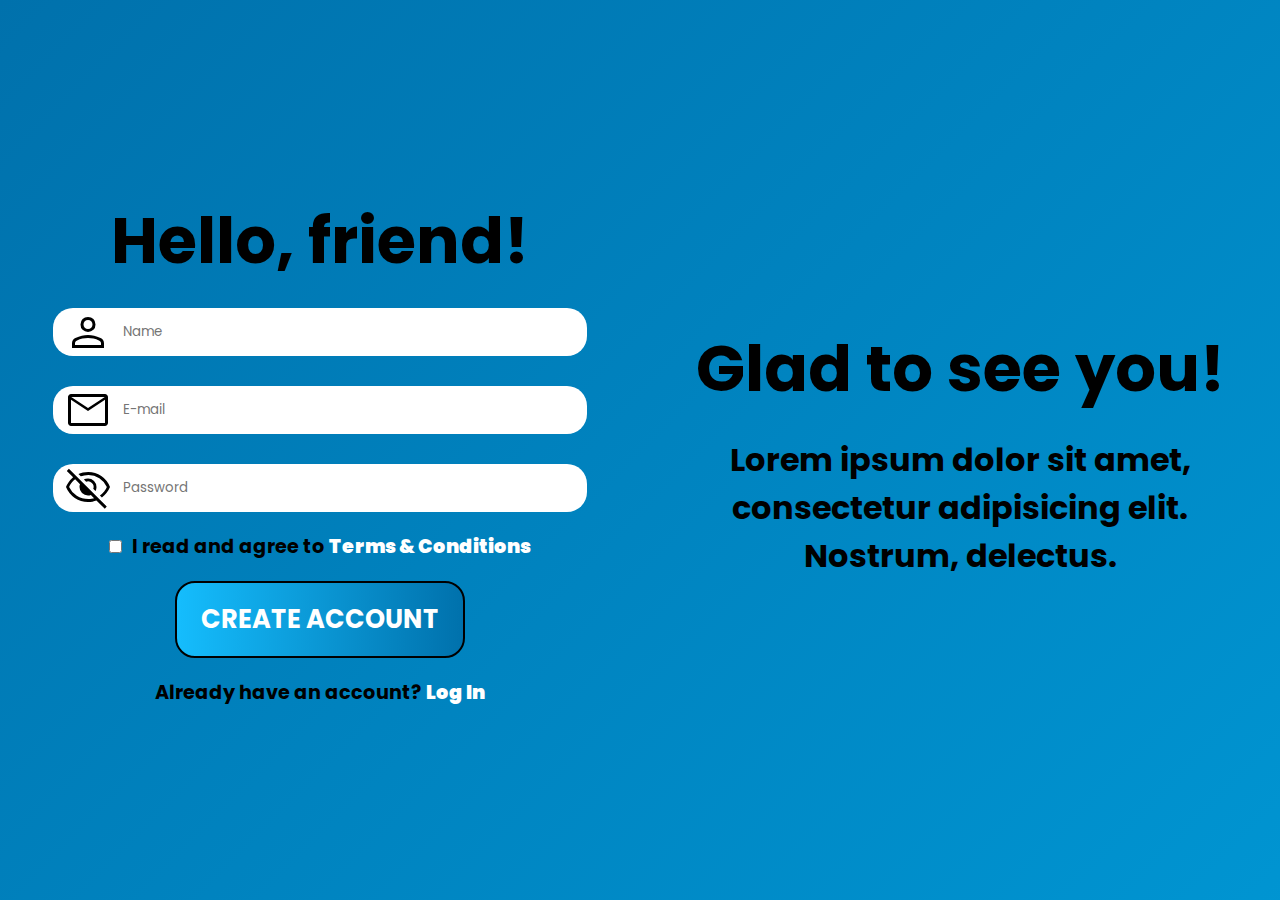
<file: index.html>
<!DOCTYPE html>
<html lang="en">
<head>
    <meta charset="UTF-8">
    <meta http-equiv="X-UA-Compatible" content="IE=edge">
    <meta name="viewport" content="width=device-width, initial-scale=1.0">
    <link rel="stylesheet" href="styles.css">
    <script src="javascript.js" defer></script>
    <title>Login Page</title>
</head>
<body>
    <!-- <img src="images/svg1.svg" class="backgroundUp" alt="">
    <img src="images/svg2.svg" class="backgroundDown" alt=""> -->
    <div class="container">
        <h2>Hello, friend!</h2>
        <form>
            <label>
                <img src="images/userIcon.svg" class="icon" alt="">
                <input type="text" placeholder="Name" required>
            </label>
            <label>
                <img src="images/emailIcon.svg" class="icon" alt="">
                <input type="email" placeholder="E-mail" required>
            </label>
            <label>
                <img src="images/visibilityOff.svg" class="icon password" alt="">
                <img src="images/visibilityOn.svg" class="icon password inactive" alt="">
                <input type="password" id="passwordField" placeholder="Password" required>
            </label>
        </form>
        <div class="terms">
            <input type="checkbox">
            <h4>I read and agree to <a href="#">Terms & Conditions</a></h4>
        </div>
        <button type="submit" value="submit" id="link">CREATE ACCOUNT</button>
        <h4>Already have an account? <a href="#">Log In</a></h4>
    </div>
    <div class="info">
        <h2>Glad to see you!</h2>
        <h3>Lorem ipsum dolor sit amet, consectetur adipisicing elit. Nostrum, delectus.</h3>
    </div>
</body>
</html>
</file>
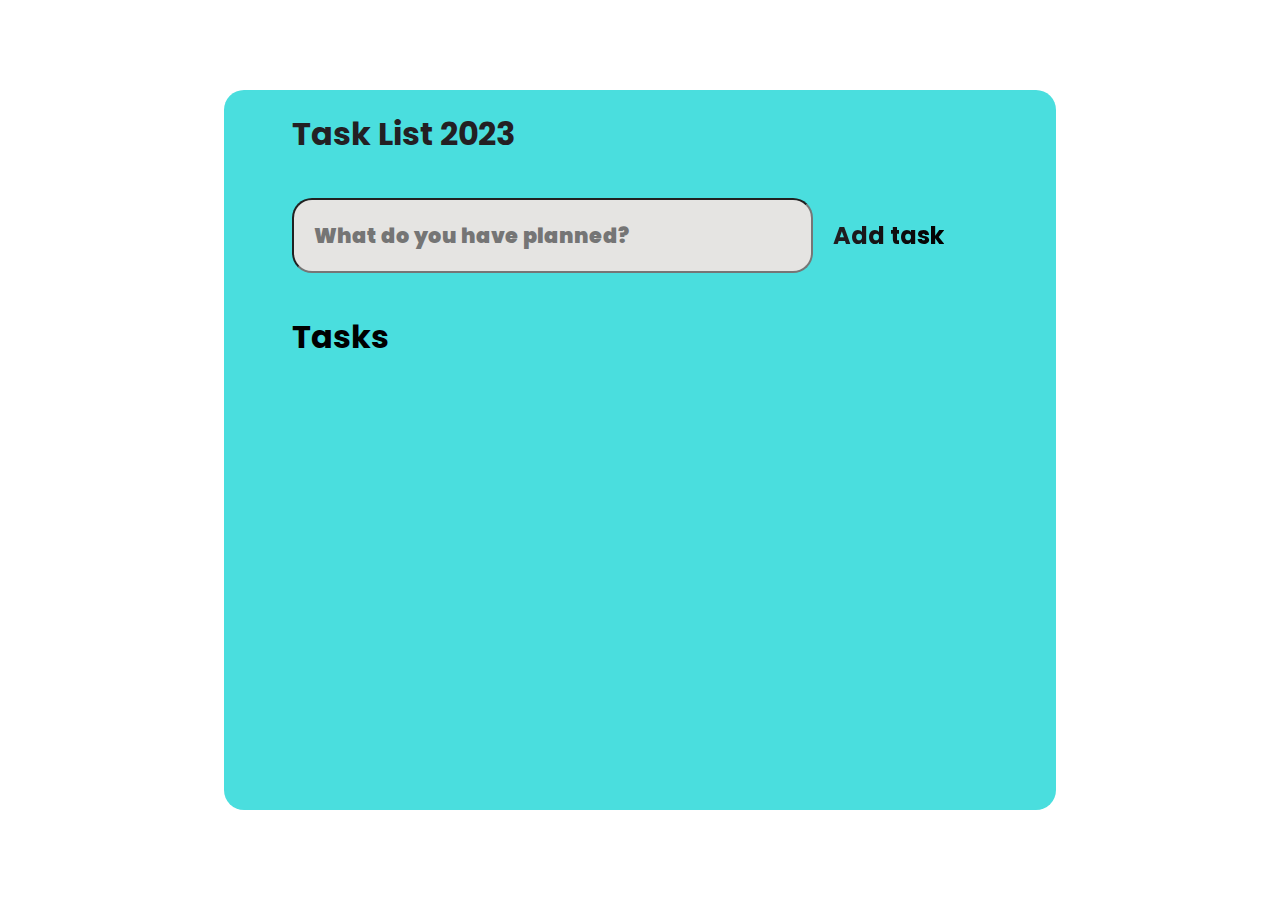
<file: home.html>
<!DOCTYPE html>
<html lang="en">
<head>
    <meta charset="UTF-8">
    <meta http-equiv="X-UA-Compatible" content="IE=edge">
    <meta name="viewport" content="width=device-width, initial-scale=1.0">
    <link rel="stylesheet" href="home.css">
    <script src="home.js" defer></script>
    <title>Home Page</title>
</head>
<body>
    <div class="container">
        <h2 id="title">Task List 2023</h2>

        <form class="newTasks">
            <input type="text" id="newTaskInput" placeholder="What do you have planned?" />
            <input type="submit" id="addTask" value="Add task">
        </form>

        <div class="taskList">
            <h2>Tasks</h2>

            <div id="tasks">

                <!-- <div class="task">
                    <div class="content">
                        <input type="text" class="text" value="random task" readonly>
                    </div>
                    <div class="actions">
                        <button class="edit">Edit</button>
                        <button class="delete">Delete</button>
                    </div>
                </div>

            </div> -->

        </div>
        

    </div>
</body>
</html>
</file>
<file: styles.css>
@import url('https://fonts.googleapis.com/css2?family=Poppins&display=swap');

* {
    padding: 0;
    margin: 0;
    box-sizing: border-box;
    font-family: 'Poppins', sans-serif;
}

:root {
    --backgroundColor: #15bdfd;
    --background-color1: #15bdfd;
    --background-color2: #00b8f7;
    --background-color3: #0071ac;
    --fontSize: 1rem;
}

body {
    display: flex;
    height: 100vh;
    background: linear-gradient(-45deg, var(--background-color1), 
    var(--background-color2), var(--background-color3));

    background-size: 400% 400%;
    animation: backgroundAnimate 25s ease infinite;
    background-attachment: fixed;
}

@keyframes backgroundAnimate {
	0% {
		background-position: 0% 50%;
	}
	50% {
		background-position: 100% 50%;
	}
	100% {
		background-position: 0% 50%;
	}
}

.backgroundUp {
    position: absolute;
    bottom: 0;
    right: 0;
    background-size: cover;
    background-repeat: no-repeat;
    z-index: -99999;
}

.backgroundDown {
    position: absolute;
    top: 0;
    right: 0;
    background-size: cover;
    background-repeat: no-repeat;
    z-index: -999999999999;
}

.container {
    display: flex;
    flex-direction: column;
    justify-content: center;
    align-items: center;
    width: 50%;
    height: 100%;
    gap: 20px;
    padding: 30px;
}

.container h2 {
    font-size: calc(4 * var(--fontSize));
    font-weight: bolder;
}

form {
    display: flex;
    flex-direction: column;
    justify-content: center;
    align-items: center;
    width: 100%;
    gap: 30px;
}

form label {
    display: flex;
    justify-content: center;
    align-items: center;
    position: relative;
    width: 100%;
}

form label input {
    width: 80%;
    height: 3rem;
    border: none;
    border-top-right-radius: 20px;
    border-bottom-right-radius: 20px;
}

textarea:focus, input:focus {
    outline: none;
}

.inactive {
    display: none;
}

.icon {
    padding-left: .7rem;
    padding-right: .7rem;
    background-color: white;
    border-top-left-radius: 20px;
    border-bottom-left-radius: 20px;
}

.terms {
    display: flex;
    align-items: center;
    justify-content: center;
    gap: 10px;
    width: 50%;
}

.terms a {
    text-decoration: none;
    color: white;
    font-weight: bolder;
    font-weight: bolder;
    transition: all .4s ease-out;
}

.terms a:hover {
    color: blue;
}

h4 {
    font-size: calc(1.2 * var(--fontSize));
}

.container button {
    padding: 3%;
    width: 35%;
    border-radius: 20px;
    border: 2px solid black;
    background-image: linear-gradient(to right, var(--background-color1), var(--background-color3));
    color: white;
    font-size: calc(1.6 * var(--fontSize));
    transition: all .4s ease-out;
    font-weight: bolder;
}

.container button:hover {
    color: black;
}

.container h4 a {
    text-decoration: none;
    color: white;
    font-weight: bolder;
    transition: all .4s ease-out;
}

.container h4 a:hover {
    color: blue;
}

.info {
    display: flex;
    flex-direction: column;
    justify-content: center;
    align-items: center;
    gap: 20px;
    width: 50%;
    height: 100%;
    padding: 30px;
}

.info h2{
    font-size: calc(4 * var(--fontSize));
}

.info h3 {
    font-size: calc(2 * var(--fontSize));
    text-align: center;
}

@media(max-width:480px){
    body {
        flex-direction: column;
        align-items: center;
        justify-content: center;
        height: 100vh;
    }

    .container {
        width: 100%;
        padding-top: 50px;
    }

    .container h2 {
        font-size: calc(2.5 * var(--fontSize));
    }

    .container .terms {
        width: 100%;
    }

    .container .terms h4{
        font-size: calc(.8 * var(--fontSize));
    }

    .container button {
        padding: 10px;
        font-size: calc(1.2 * var(--fontSize));
        width: 60%;
    }

    .container h4:not(.terms){
        display: flex;
        flex-direction: column;
        justify-content: center;
        align-items: center;
    }

    .info {
        width: 100%;
        text-align: center;
    }

    .info h2 {
        font-size: 250%;
    }

    .info h3 {
        font-size: calc(1.3 * var(--fontSize));
    }
}

@media(min-width:481px) and (max-width:768px){
    body {
        flex-direction: column;
        justify-content: center;
        align-items: center;
        height: 100vh;
    }

    .container {
        width: 100%;
        padding-top: 50px;
    }

    .container .terms {
        width: 100%;
    }

    .container button {
        padding: 20px;
        font-size: calc(1.5 * var(--fontSize));
        width: 50%;
    }

    .info {
        width: 100%;
    }

    .info h2 {
        font-size: calc(3 * var(--fontSize));
    }

    .info h3 {
        font-size: calc(1.5 * var(--fontSize));
    }
}

@media(min-width:769px) and (max-width:1279px){
    body {
        flex-direction: column;
        justify-content: center;
        align-items: center;
        height: 100vh;
    }

    .container {
        width: 100%;
        padding-top: 50px;
    }

    .container .terms {
        width: 100%;
    }

    .container button {
        padding: 20px;
        font-size: calc(1.5 * var(--fontSize));
        max-width: 50%;
        min-width: 40%;
    }

    .info {
        width: 100%;
    }
}

@media(min-width:1280px){
    .container .terms {
        width: 100%;
    }

    .container button {
        width: 50%;
    }


}
</file>
<file: home.css>
@import url('https://fonts.googleapis.com/css2?family=Poppins&display=swap');

* {
    padding: 0;
    margin: 0;
    box-sizing: border-box;
    font-family: 'Poppins', sans-serif;
}

:root {
    --fontSize: 1rem;
    --backgroundColor: #E5E4E2;
    --charcoalGray: #232023;
    --vikingBlue: #4adede;
    --pictonBlue: #1aa7ec;
    --steelGray: #71797E;
    --smokeGray: #848884;
}

body {
    display: flex;
    justify-content: center;
    align-items: center;
    height: 100vh;
}

.container {
    display: flex;
    flex-direction: column;
    gap: 40px;
    background-color: var(--vikingBlue);
    height: 80%;
    width: 65%;
    padding: 20px;
    border-radius: 20px;
}

#title {
    padding: 0 3rem;
    font-size: calc(2 * var(--fontSize));
    font-weight: bolder;
    color: var(--charcoalGray);
}

.newTasks {
    display: flex;
    width: 100%;
    padding-left: 3rem;
    gap: 20px;
}

.newTasks input[type=text] {
    width: 70%;
    padding: 20px;
    border-radius: 20px;
    font-size: calc(1.3 * var(--fontSize));
    font-weight: bolder;
    background-color: var(--backgroundColor);
    outline: none;
}

.newTasks input[type=submit] {
    border: none;
    outline: none;
    font-size: calc(1.5 * var(--fontSize));
    font-weight: bolder;
    background-image: linear-gradient(to right, var(--charcoalGray), black);
    -webkit-background-clip: text;
    -webkit-text-fill-color: transparent;
    cursor: pointer;
}

.newTasks input[type=text]::placeholder {
    font-weight: bolder;
    font-size: calc(1.3 * var(--fontSize));
}

.taskList {
    display: flex;
    flex-direction: column;
    padding-left: 3rem;
    flex-grow: 1;
    gap: 30px;
}

.taskList h2 {
    padding-left: 0 3rem;
    font-size: calc(2 * var(--fontSize));
}

.taskList .task {
    width: 81.5%;
    display: flex;
    justify-content: space-between;
}

.taskList .task .content {
    width: 100%;
}

.taskList .task .content input {
    width: 80%;
    padding: 20px;
    border-radius: 20px;
    background-color: var( --backgroundColor);
    font-size: calc(1.2 * var(--fontSize));
    font-weight: bold;
    cursor: pointer;
    outline: none;
}

.taskList .task .actions {
    width: 20%;
    display: flex;
    justify-content: flex-end;
    align-items: center;
    gap: 50px;
}

.edit {
    background-color: transparent;
    border: none;
    cursor: pointer;
    font-size: calc(2 * var(--fontSize));
    font-weight: bolder;
    background-image: linear-gradient(to right, var(--smokeGray), var(--steelGray));
    -webkit-background-clip: text;
    -webkit-text-fill-color: transparent;
}

.delete {
    background-color: transparent;
    border: none;
    cursor: pointer;
    font-size: calc(2 * var(--fontSize));
    font-weight: bolder;
    background-image: linear-gradient(to right, var(--smokeGray), var(--steelGray));
    -webkit-background-clip: text;
    -webkit-text-fill-color: transparent;
}
</file>
